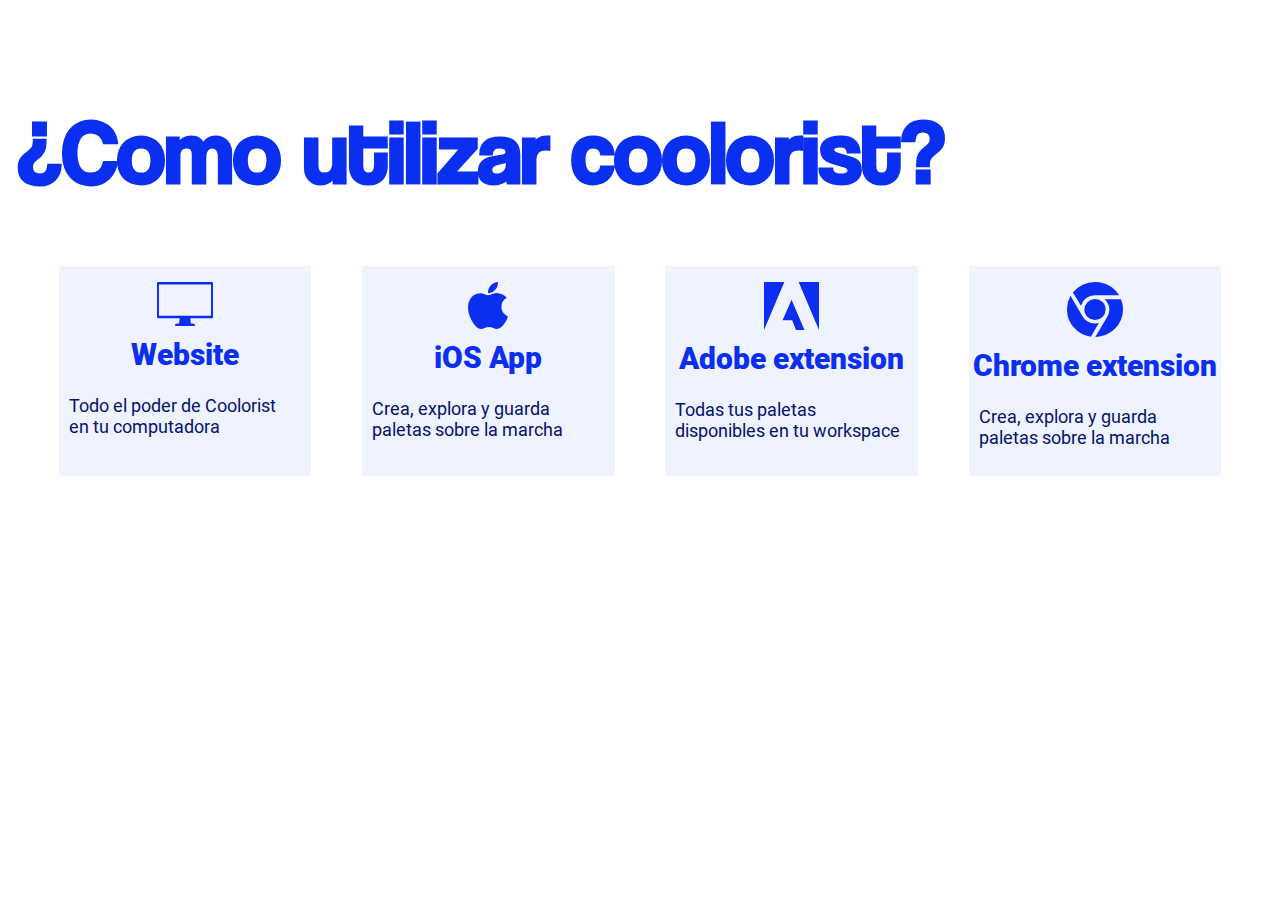
<file: index.html>
<!DOCTYPE html>
<html lang="en">
<head>
    <meta charset="UTF-8">
    <meta name="viewport" content="width=device-width, initial-scale=1.0">
    <title>Ejercicio 1</title>
    <link rel="stylesheet" href="./assets/css/style.css">
</head>
<body>
  <main>
    <header>
        <h1>¿Como utilizar coolorist?</h1>  

    </header>

<div class="logos">
     <div class="img">
        <section id="image">
            <img src="./assets/img/icon-pc.svg" alt="" width="25%">
            
        </section>
        <section class="contHead">
            <h2>Website</h2>
            </section>
            <section class="contParrafo">
                <p>Todo el poder de Coolorist<br>en tu computadora</p>
            </section>
     </div>
   <div class="img">
      <section id="image">
        <img src="./assets/img/icon-apple.svg" alt="" width="18%">
      </section>
      <section class="contHead">
        <h2>iOS App</h2>
      </section>
      <section class="contParrafo">
        <p>Crea, explora y guarda paletas sobre la marcha</p>
      </section>
   </div>
   <div class="img">
    <section id="image">
        <img src="./assets/img/icon-adobe.svg" alt="" width="25%">
      </section>
      <section class="contHead">
        <h2>Adobe extension</h2>
      </section>
      <section class="contParrafo">
        <p>Todas tus paletas disponibles en tu workspace</p>
      </section>
   </div>
   <div class="img">
    <section id="image">
        <img src="./assets/img/icon-chrome.svg" alt="" width="25%">
      </section>
      <section class="contHead">
        <h2>Chrome extension</h2>
      </section>
      <section class="contParrafo">
        <p>Crea, explora y guarda paletas sobre la marcha</p>
      </section>
   </div>
</div>
</main>

</body>
</html>
</file>
<file: assets/css/style.css>
@font-face {
    font-family: 'Coolvetica Regular';
    src: url(../fonts/coolvetica\ rg.ttf);
}

@font-face {
    font-family: 'Roboto Black';
    src: url(../fonts/Roboto-Black.ttf);
}

@font-face {
    font-family: 'Roboto Regular';
    src: url(../fonts/Roboto-Regular.ttf);
}



h1{
    font-family: 'Coolvetica Regular';
    font-size: 90px;
    color: #0a2ff1;
    padding-left: 10px;
}



h2{
    font-family: 'Roboto Black';
    font-size: 30px;
    color: #0a2ff1;
    padding-bottom: 50px;
    text-align: center;
}

.contParrafo{
    margin-top: -80px;
    word-wrap: break-word;
}



p{

font-family: 'Roboto Regular';
font-size: 18px;
color: #04146c;
padding: 10px;

}

.img{
    background-color: #eff2ff;
    width: 20%;
    display: flex;
    flex-direction: column;
    box-sizing: content-box;
}

#image{
    padding: 1em;
    margin-top: 0px;
    display: flex;
    justify-content: center;
}

.contHead{
    margin-top: -30px;
    word-wrap: break-word;

}

.logos{
    display: flex;
    justify-content: space-evenly;
}
</file>
